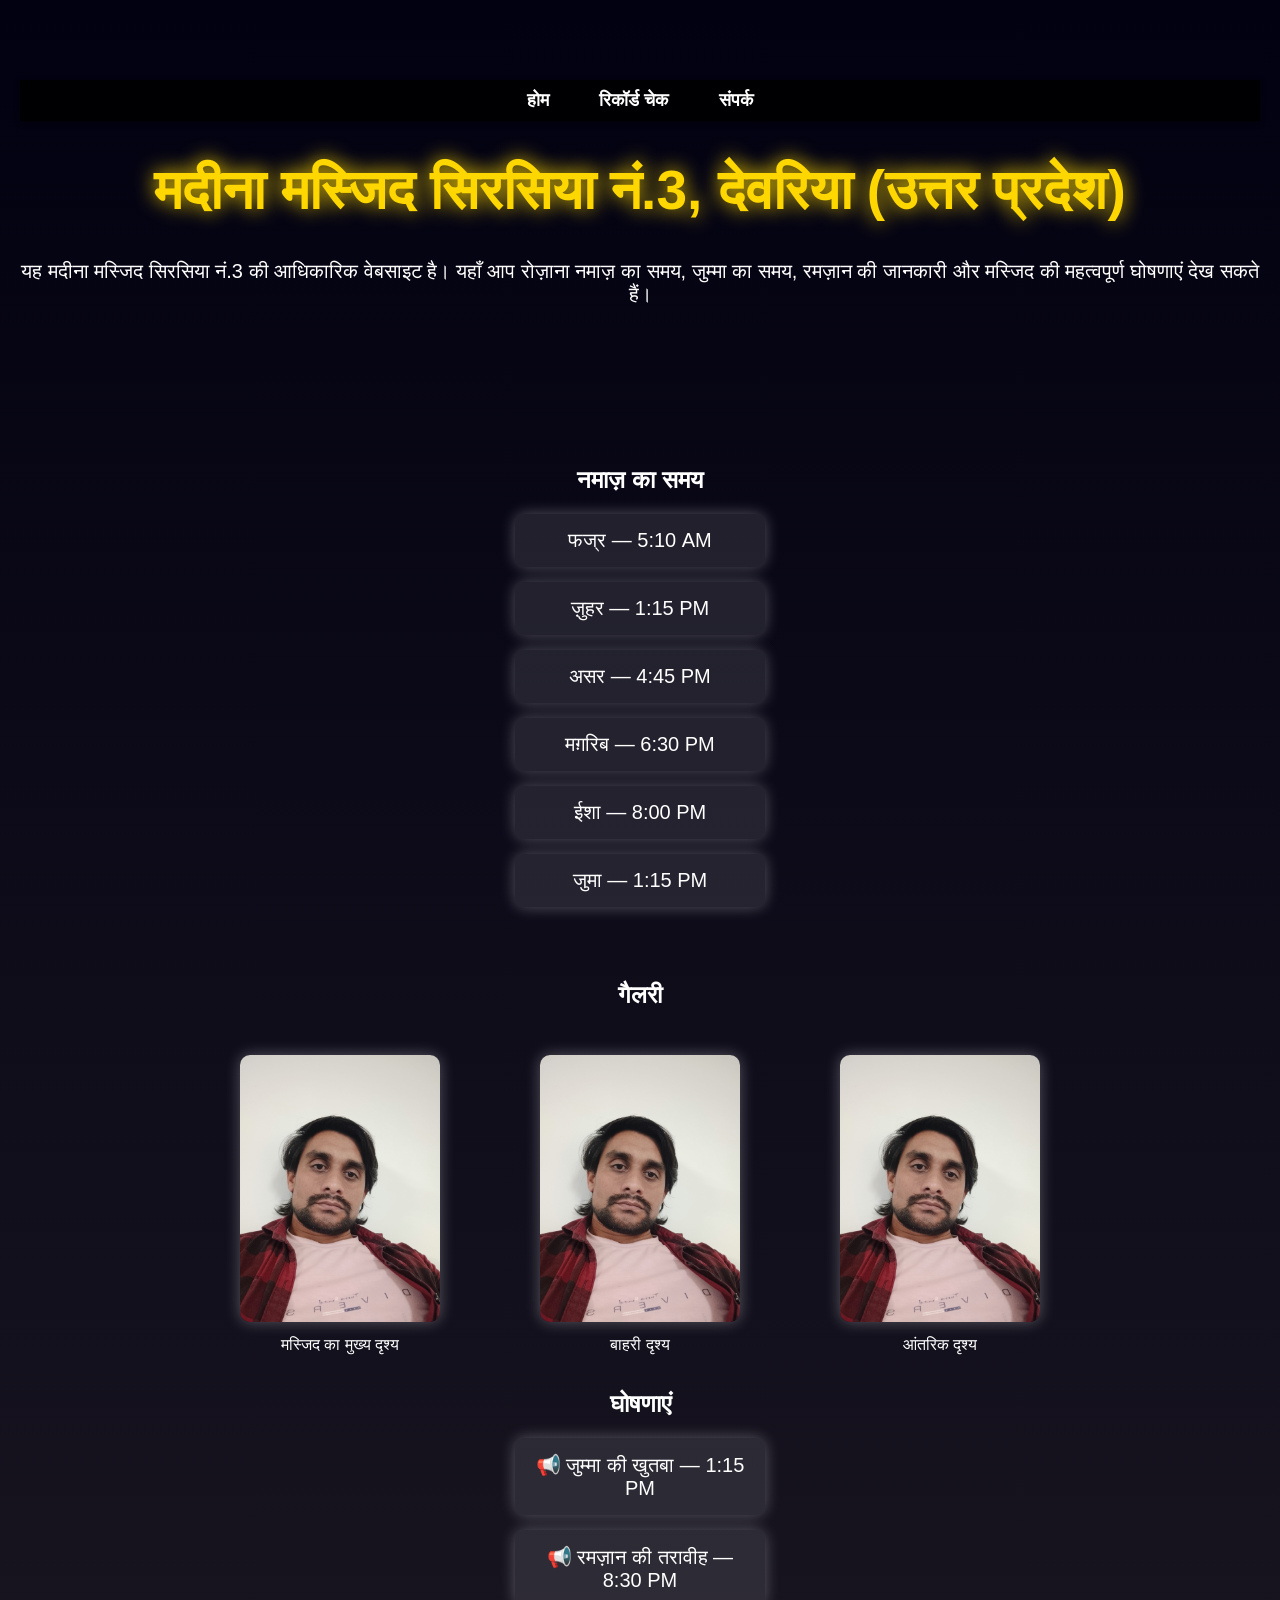
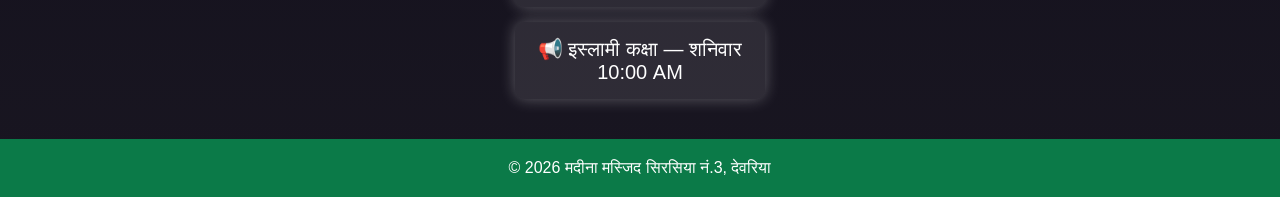
<file: index.html>
<!DOCTYPE html>
<html lang="hi">
<head>

<meta charset="UTF-8">
<meta name="viewport" content="width=device-width, initial-scale=1.0">
<meta name="google-site-verification" content="iL-Z3-kAwZjYkBFRICAhbS7nT2GwV51yeoLbcmMwO-k" />
<title>मदीना मस्जिद सिरसिया नं.3 देवरिया (UP) | नमाज़ का समय और घोषणाएं</title>

<meta name="description" content="मदीना मस्जिद सिरसिया नं.3, देवरिया (उत्तर प्रदेश) की आधिकारिक वेबसाइट। यहाँ नमाज़ का समय, जुम्मा, रमज़ान और मस्जिद की घोषणाएं देखें।">

<meta name="keywords" content="मदीना मस्जिद सिरसिया, देवरिया मस्जिद, नमाज़ समय देवरिया, मस्जिद मदीना यूपी">

<meta name="robots" content="index, follow">

<link rel="canonical" href="https://alamkum.github.io/Masjid-Madina/">

<!-- Open Graph -->
<meta property="og:title" content="मदीना मस्जिद सिरसिया नं.3 देवरिया">
<meta property="og:description" content="नमाज़ टाइम, जुम्मा और मस्जिद की घोषणाएं देखें">
<meta property="og:type" content="website">
<meta property="og:url" content="https://alamkum.github.io/Masjid-Madina/">

<!-- Schema -->
<script type="application/ld+json">
{
  "@context": "https://schema.org",
  "@type": "Mosque",
  "name": "मदीना मस्जिद सिरसिया नं.3",
  "address": {
    "@type": "PostalAddress",
    "addressLocality": "देवरिया",
    "addressRegion": "उत्तर प्रदेश",
    "addressCountry": "India"
  }
}
</script>

<link rel="stylesheet" href="style.css">

</head>

<body>

<!-- ⭐ Stars Background -->
<div class="stars"></div>

<header>

<nav class="navbar">
<ul>
<li><a href="index.html">होम</a></li>
<li><a href="records.html">रिकॉर्ड चेक</a></li>
<li><a href="contact.html">संपर्क</a></li>
</ul>
</nav>

<div class="moon">🌙</div>

<h1>मदीना मस्जिद सिरसिया नं.3, देवरिया (उत्तर प्रदेश)</h1>

<p>
यह मदीना मस्जिद सिरसिया नं.3 की आधिकारिक वेबसाइट है।  
यहाँ आप रोज़ाना नमाज़ का समय, जुम्मा का समय, रमज़ान की जानकारी  
और मस्जिद की महत्वपूर्ण घोषणाएं देख सकते हैं।
</p>

</header>

<section class="namaz">
<h2>नमाज़ का समय</h2>
<div class="card">फज्र — 5:10 AM</div>
<div class="card">ज़ुहर — 1:15 PM</div>
<div class="card">असर — 4:45 PM</div>
<div class="card">मग़रिब — 6:30 PM</div>
<div class="card">ईशा — 8:00 PM</div>
<div class="card">जुमा — 1:15 PM</div>
</section>

<section class="gallery">
<h2>गैलरी</h2>
<div class="gallery-container">

<figure>
<img src="pintu.jpg" alt="मदीना मस्जिद सिरसिया मुख्य दृश्य" class="gallery-img">
<figcaption>मस्जिद का मुख्य दृश्य</figcaption>
</figure>

<figure>
<img src="pintu.jpg" alt="मस्जिद का बाहरी दृश्य देवरिया" class="gallery-img">
<figcaption>बाहरी दृश्य</figcaption>
</figure>

<figure>
<img src="pintu.jpg" alt="मस्जिद का आंतरिक दृश्य" class="gallery-img">
<figcaption>आंतरिक दृश्य</figcaption>
</figure>

</div>
</section>

<section class="announcement">
<h2>घोषणाएं</h2>
<div class="card">📢 जुम्मा की खुतबा — 1:15 PM</div>
<div class="card">📢 रमज़ान की तरावीह — 8:30 PM</div>
<div class="card">📢 इस्लामी कक्षा — शनिवार 10:00 AM</div>
</section>

<footer>
© 2026 मदीना मस्जिद सिरसिया नं.3, देवरिया 
</footer>

</body>
</html>
</file>
<file: style.css>
body{
  margin:0;
  font-family:Arial;
  color:white;
  text-align:center;
  background:linear-gradient(#020111,#191621);
  overflow-x:hidden;
}

/* तारे background layer */
body::before{
  content:"";
  position:fixed;
  top:0;
  left:0;
  width:100%;
  height:100%;
  background:url("");
  animation:stars 60s linear infinite;
  opacity:0.5;
  z-index:-1;
  pointer-events:none;
}

@keyframes stars{
  from{background-position:0 0;}
  to{background-position:10000px 5000px;}
}

/* Header */
header{
  padding:80px 20px;
}

header h1{
  font-size:55px;
  color:gold;
  text-shadow:0 0 20px gold;
}

header p{
  font-size:20px;
}

/* चाँद animation */
.moon{
  position:absolute;
  font-size:40px;
  left:-50px;
  top:40px;
  animation:moonmove 12s linear infinite;
}

@keyframes moonmove{
  0%{left:-50px;}
  50%{left:100%;}
  100%{left:-50px;}
}

/* नमाज़ section */
.namaz{
  padding:40px;
}

/* card design */
.card{
  background:rgba(255,255,255,0.1);
  margin:15px auto;
  padding:15px;
  width:220px;
  border-radius:10px;
  font-size:20px;
  box-shadow:0 0 15px rgba(255,255,255,0.3);
}

/* gallery */
.gallery-container{
  display:flex;
  justify-content:center;
  flex-wrap:wrap;
}

.gallery-img{
  width:200px;
  margin:10px;
  border-radius:10px;
  box-shadow:0 0 15px rgba(255,255,255,0.3);
  transition:transform 0.3s;
}

.gallery-img:hover{
  transform:scale(1.1);
}

/* Navbar */
.navbar{
  position:sticky;
  top:0;
  width:100%;
  background:rgba(0,0,0,0.8);
  z-index:1000;
  padding:10px 0;
  box-shadow:0 2px 5px rgba(0,0,0,0.5);
}

.navbar ul{
  list-style:none;
  display:flex;
  justify-content:center;
  margin:0;
  padding:0;
  flex-wrap:wrap;
}

.navbar ul li{
  margin:0 15px;
}

.navbar ul li a{
  text-decoration:none;
  color:white;
  font-weight:bold;
  font-size:18px;
  padding:5px 10px;
  transition:all 0.3s ease;
  border-radius:5px;
}

.navbar ul li a:hover{
  background:gold;
  color:black;
}

.navbar ul li a.active{
  background:white;
  color:black;
}

/* Footer */
footer{
  margin-top:40px;
  padding:20px;
  background:#0b7a48;
}

/* Mobile */
@media screen and (max-width:600px){
  .navbar ul{
    flex-direction:row;
  }

  .navbar ul li{
    margin:8px 0;
  }
}
</file>
